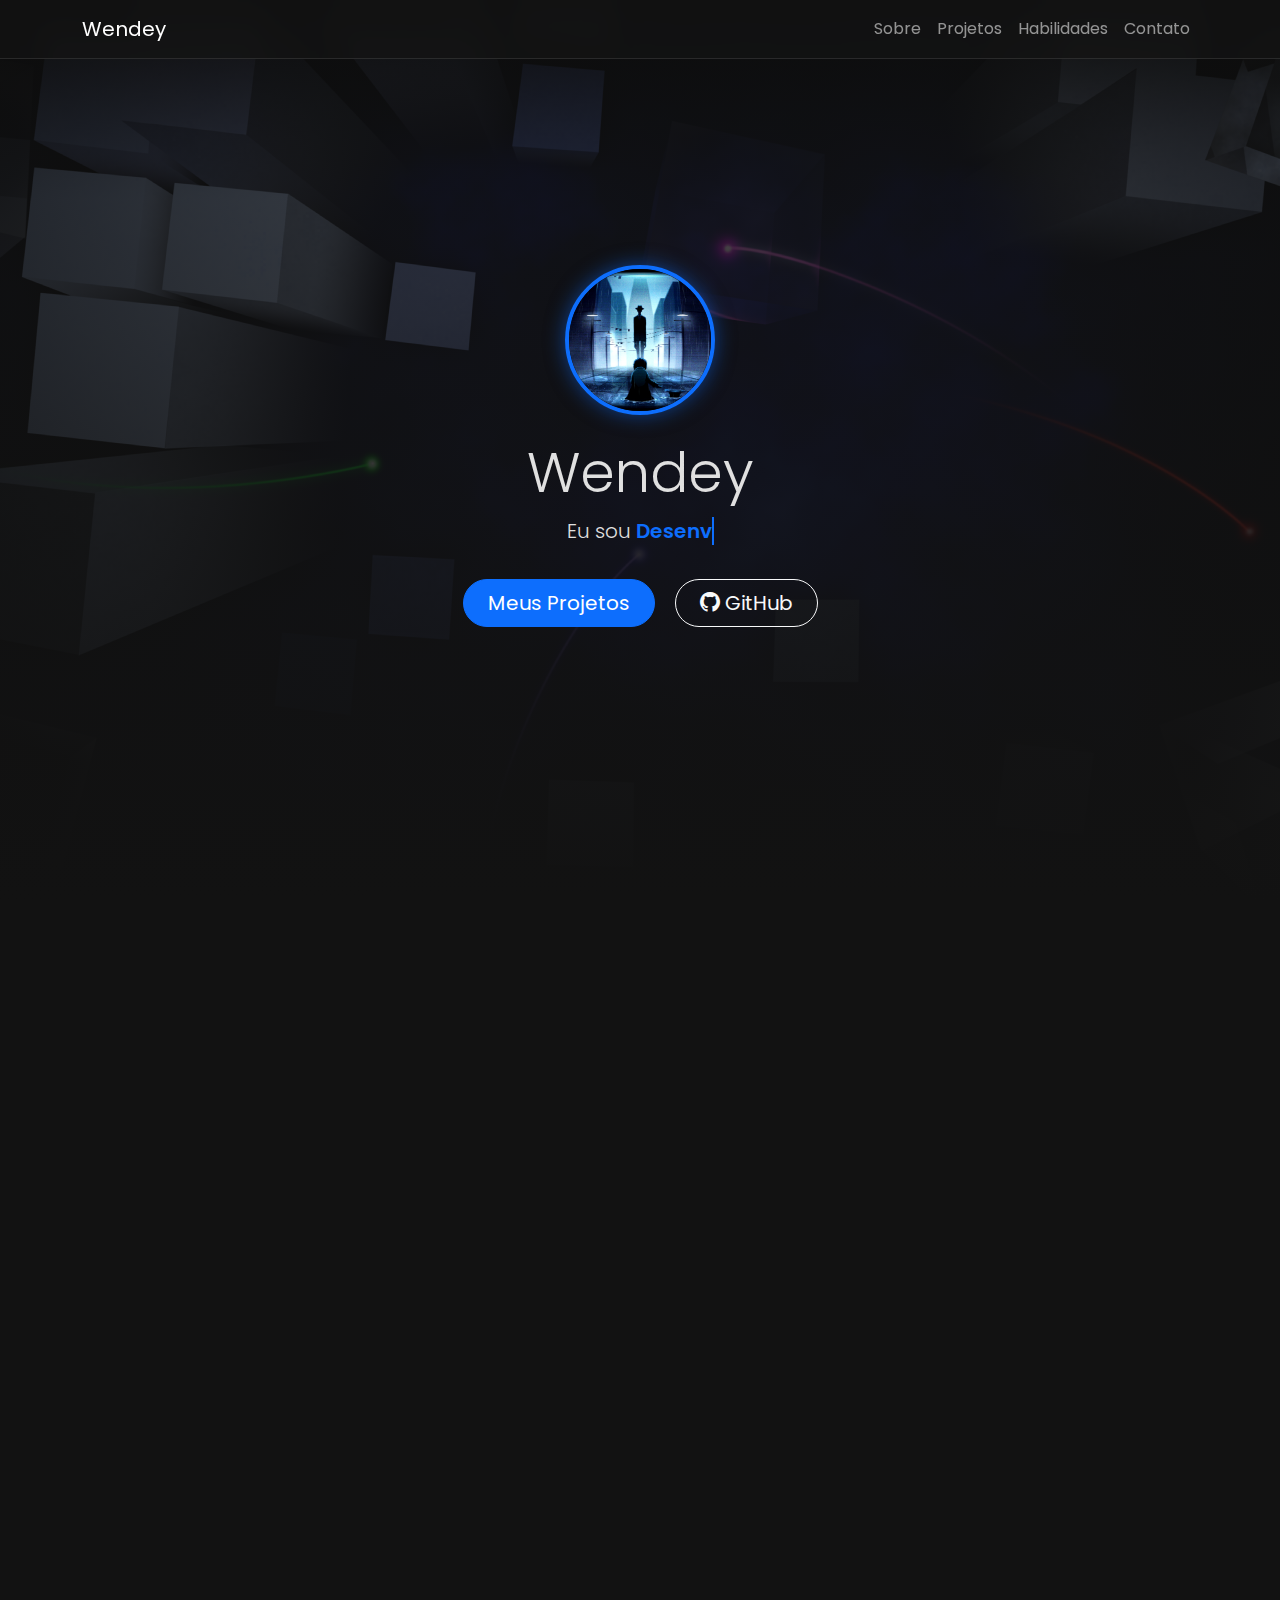
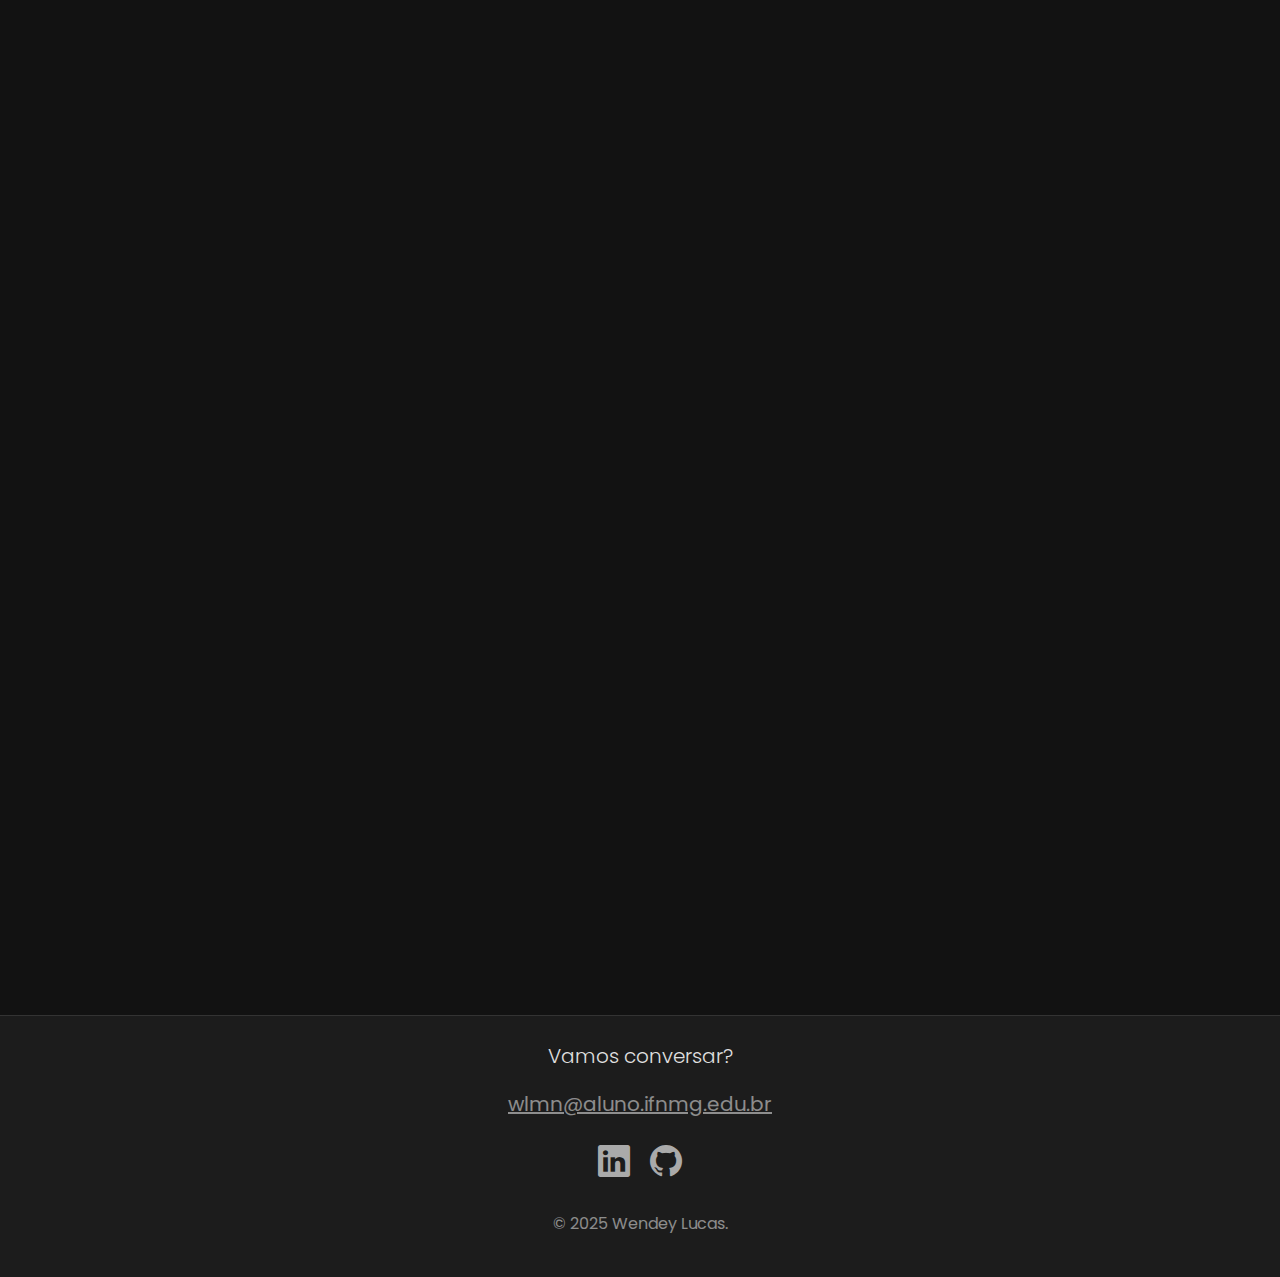
<file: index.html>
<!DOCTYPE html>
<html lang="pt-br">
<head>
    <meta charset="UTF-8">
    <meta name="viewport" content="width=device-width, initial-scale=1.0">
    <title>Meu Portfólio - Wendey Lucas</title>
    
    <link rel="preconnect" href="https://fonts.googleapis.com">
    <link rel="preconnect" href="https://fonts.gstatic.com" crossorigin>
    <link href="https://fonts.googleapis.com/css2?family=Poppins:wght@300;400;600;700&display=swap" rel="stylesheet">

    <link href="https://cdn.jsdelivr.net/npm/bootstrap@5.3.3/dist/css/bootstrap.min.css" rel="stylesheet">
    
    <link rel="stylesheet" href="https://cdn.jsdelivr.net/npm/bootstrap-icons@1.11.3/font/bootstrap-icons.min.css">
    
    <link rel="stylesheet" href="style.css">
</head>
<body>

    <nav class="navbar navbar-expand-lg navbar-dark fixed-top navbar-glass">
        <div class="container">
            <a class="navbar-brand" href="#">Wendey</a>
            <button class="navbar-toggler" type="button" data-bs-toggle="collapse" data-bs-target="#navbarNav">
                <span class="navbar-toggler-icon"></span>
            </button>
            <div class="collapse navbar-collapse" id="navbarNav">
                <ul class="navbar-nav ms-auto">
                    <li class="nav-item"><a class="nav-link" href="#sobre">Sobre</a></li>
                    <li class="nav-item"><a class="nav-link" href="#projetos">Projetos</a></li>
                    <li class="nav-item"><a class="nav-link" href="#habilidades">Habilidades</a></li>
                    <li class="nav-item"><a class="nav-link" href="#contato">Contato</a></li>
                </ul>
            </div>
        </div>
    </nav>

    <header class="hero-section d-flex align-items-center justify-content-center text-center">
        <div class="container">
            <img src="Mono.(Little.Nightmares).full.3250471.jpg" alt="Foto de Wendey" class="foto-perfil mb-4">
            <h1 class="display-4">Wendey</h1>
            <p class="lead">Eu sou <span id="typewriter" class="typewriter-text"></span></p>
            <div class="mt-4">
                <a href="#projetos" class="btn btn-primary btn-lg rounded-pill px-4 m-2">Meus Projetos</a>
                <a href="https://github.com/wlmn-a11y" target="_blank" class="btn btn-outline-light btn-lg rounded-pill px-4 m-2">
                    <i class="bi bi-github"></i> GitHub
                </a>
            </div>
        </div>
    </header>

    <main>
        <section id="sobre" class="container py-5 fade-in-section">
            <div class="row align-items-center">
                <div class="col-md-6">
                    <h2 class="display-5 mb-4">Sobre Mim</h2>
                    <p class="lead">Olá! Meu nome é Wendey Lucas, sou Estudante de Desenvolvimento Web. Gosto de jogos e de programação, e estou sempre em busca de novos aprendizados. Atualmente, estou concentrado em aprimorar minhas habilidades no desenvolvimento web.</p>
                    <a href="https://www.linkedin.com/in/wendey-lucas-martins-nunes-wlmn-b046a939b/" target="_blank" class="btn btn-outline-primary rounded-pill px-4">
                        <i class="bi bi-linkedin"></i> Meu LinkedIn
                    </a>
                </div>
                <div class="col-md-6 text-center mt-4 mt-md-0">
                    <img src ="IMG-20251208-WA0008~2.jpg" alt="Foto ilustrativa" class="img-fluid rounded-4 shadow-lg">
                </div>
            </div>
        </section>

        <section id="projetos" class="py-5 section-darker fade-in-section">
            <div class="container">
                <h2 class="text-center display-5 mb-5">Projetos Recentes</h2>
                <div class="row g-4">
                    
                    <div class="col-lg-4 col-md-6">
                        <div class="project-card">
                            <h3 class="card-title">AppLogin com Firebase</h3>
                            <p class="card-text">Um app de login e cadastro com visual moderno (glassmorphism), Bootstrap 5 e autenticação real usando Firebase.</p>
                            <div class="card-tags">
                                <span class="badge bg-primary">HTML</span>
                                <span class="badge bg-info text-dark">CSS</span>
                                <span class="badge bg-warning text-dark">JavaScript</span>
                                <span class="badge bg-danger">Firebase</span>
                            </div>
                            <a href="https://github.com/wlmn-a11y/AppLogin-Hosting" target="_blank" class="btn btn-outline-light mt-4">
                                <i class="bi bi-github"></i> Ver no GitHub
                            </a>
                        </div>
                    </div>

                    <div class="col-lg-4 col-md-6">
                        <div class="project-card">
                            <h3 class="card-title">Meu Portfólio Web</h3>
                            <p class="card-text">Meu currículo digital e portfólio de projetos, construído com HTML, CSS moderno (Dark Mode, Flexbox) e JavaScript.</p>
                            <div class="card-tags">
                                <span class="badge bg-primary">HTML</span>
                                <span class="badge bg-info text-dark">CSS</span>
                                <span class="badge bg-warning text-dark">JavaScript</span>
                            </div>
                            <a href="https://github.com/wlmn-a11y/Meu-Portf-lio-Web" target="_blank" class="btn btn-outline-light mt-4">
                                <i class="bi bi-github"></i> Ver no GitHub
                            </a>
                        </div>
                    </div>
                    
                    <div class="col-lg-4 col-md-6">
                        <div class="project-card">
                            <h3 class="card-title">Meus Certificados</h3>
                            <p class="card-text">Confira os meus certificados da semana integrada do conhecimento IFNMG.</p>
                            <div class="card-tags">
                                <span class="badge bg-primary">HTML</span>
                                <span class="badge bg-info text-dark">CSS</span>
                                <span class="badge bg-warning text-dark">JavaScript</span>
                            </div>
                            <a href="indexcertificado.html" class="btn btn-outline-light mt-4">
                                Ver Certificados
                            </a>
                        </div>
                    </div>

                </div>
            </div>
        </section>

        <section id="habilidades" class="container py-5 fade-in-section">
            <h2 class="text-center display-5 mb-5">Minhas Habilidades</h2>
            <div class="text-center" id="skill-tags">
                <span class="skill-tag">HTML5</span>
                <span class="skill-tag">CSS3</span>
                <span class="skill-tag">JavaScript (ES6+)</span>
                <span class="skill-tag">Bootstrap 5</span>
                <span class="skill-tag">SQL</span>
                <span class="skill-tag">Git & GitHub</span>
                <span class="skill-tag">Firebase</span>
                <span class="skill-tag">Supabase</span>
                <span class="skill-tag">Metodologias Ágeis</span>
                <span class="skill-tag">Design Responsivo</span>
            </div>
        </section>

    </main>

    <footer id="contato" class="text-center p-4 section-darker">
        <p class="lead mb-3">Vamos conversar?</p>
        <div class="mb-3">
            <a href="mailto:wlmn@aluno.ifnmg.edu.br" class="text-white-50 mx-2 fs-5">wlmn@aluno.ifnmg.edu.br</a>
        </div>
        <div>
            <a href="https://www.linkedin.com/in/wendey-lucas-martins-nunes-wlmn-b046a939b/" target="_blank" class="btn-social mx-2"><i class="bi bi-linkedin"></i></a>
            <a href="https://github.com/wlmn-a11y" target="_blank" class="btn-social mx-2"><i class="bi bi-github"></i></a>
        </div>
        <p class="mt-4 text-white-50">&copy; 2025 Wendey Lucas. </p>
    </footer>

    <script src="https://cdn.jsdelivr.net/npm/bootstrap@5.3.3/dist/js/bootstrap.bundle.min.js"></script>
    <script src="script.js"></script>
</body>
</html>
</file>
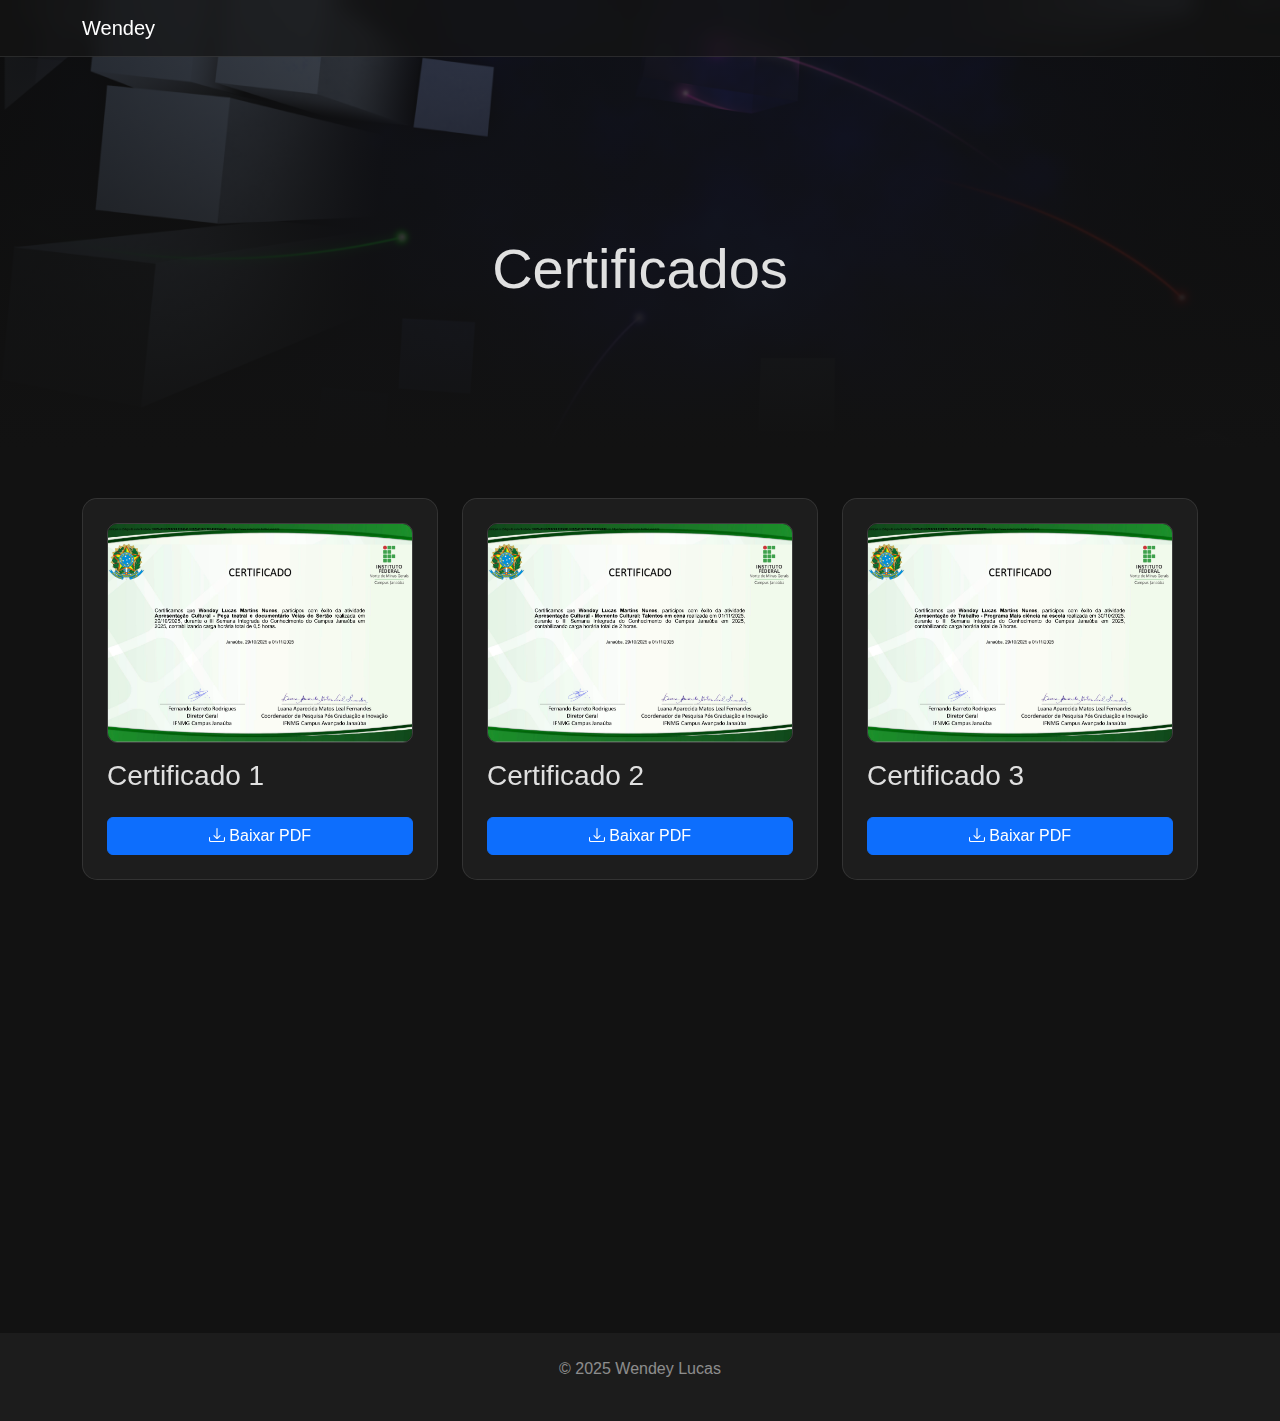
<file: indexcertificado.html>
<!DOCTYPE html>
<html lang="pt-br">
<head>
    <meta charset="UTF-8">
    <meta name="viewport" content="width=device-width, initial-scale=1.0">
    <title>Certificados - Wendey</title>

    <link href="https://cdn.jsdelivr.net/npm/bootstrap@5.3.3/dist/css/bootstrap.min.css" rel="stylesheet">
    <link rel="stylesheet" href="https://cdn.jsdelivr.net/npm/bootstrap-icons@1.11.3/font/bootstrap-icons.min.css">
    <link rel="stylesheet" href="stylecertificado.css"> </head>
<body>

    <nav class="navbar navbar-expand-lg navbar-dark fixed-top navbar-glass">
        <div class="container">
            <a class="navbar-brand" href="index.html">Wendey</a>
        </div>
    </nav>

    <header class="hero-section d-flex align-items-center justify-content-center text-center">
        <div class="container">
            <h1 class="display-4">Certificados</h1>
        </div>
    </header>

    <main class="container py-5">
        <div class="row g-4">

            <div class="col-lg-4 col-md-6 fade-in-section">
                <div class="cert-card">
                    <img src="certificados/cert1.png" class="cert-img" alt="Certificado 1"> <h3 class="mt-3">Certificado 1</h3>
                    <a href="certificados/cert1.pdf" download class="btn btn-primary w-100 mt-3">
                        <i class="bi bi-download"></i> Baixar PDF
                    </a>
                </div>
            </div>

            <div class="col-lg-4 col-md-6 fade-in-section">
                <div class="cert-card">
                    <img src="certificados/cert2.png" class="cert-img" alt="Certificado 2">
                    <h3 class="mt-3">Certificado 2</h3>
                    <a href="certificados/cert2.pdf" download class="btn btn-primary w-100 mt-3">
                        <i class="bi bi-download"></i> Baixar PDF
                    </a>
                </div>
            </div>

            <div class="col-lg-4 col-md-6 fade-in-section">
                <div class="cert-card">
                    <img src="certificados/cert3.png" class="cert-img" alt="Certificado 3">
                    <h3 class="mt-3">Certificado 3</h3>
                    <a href="certificados/cert3.pdf" download class="btn btn-primary w-100 mt-3">
                        <i class="bi bi-download"></i> Baixar PDF
                    </a>
                </div>
            </div>

            <div class="col-lg-4 col-md-6 fade-in-section">
                <div class="cert-card">
                    <img src="certificados/cert4.png" class="cert-img" alt="Certificado 4">
                    <h3 class="mt-3">Certificado 4</h3>
                    <a href="certificados/cert4.pdf" download class="btn btn-primary w-100 mt-3">
                        <i class="bi bi-download"></i> Baixar PDF
                    </a>
                </div>
            </div>

            <div class="col-lg-4 col-md-6 fade-in-section">
                <div class="cert-card">
                    <img src="certificados/cert5.png" class="cert-img" alt="Certificado 5">
                    <h3 class="mt-3">Certificado 5</h3>
                    <a href="certificados/cert5.pdf" download class="btn btn-primary w-100 mt-3">
                        <i class="bi bi-download"></i> Baixar PDF
                    </a>
                </div>
            </div>

            <div class="col-lg-4 col-md-6 fade-in-section">
                <div class="cert-card">
                    <img src="certificados/cert6.png" class="cert-img" alt="Certificado 6">
                    <h3 class="mt-3">Certificado 6</h3>
                    <a href="certificados/cert6.pdf" download class="btn btn-primary w-100 mt-3">
                        <i class="bi bi-download"></i> Baixar PDF
                    </a>
                </div>
            </div>

        </div>
    </main>

    <footer class="text-center p-4 section-darker">
        <p class="text-white-50">&copy; 2025 Wendey Lucas</p>
    </footer>

    <script src="scriptcertificado.js"></script> </body>
</html>
</file>
<file: style.css>
/* --- Configuração Global e Fontes --- */
@import url('https://fonts.googleapis.com/css2?family=Poppins:wght@300;400;600;700&display=swap');

:root {
    --bg-dark: #121212;
    --bg-light-dark: #1c1c1c;
    --text-primary: #e0e0e0;
    --text-secondary: #aaaaaa;
    --accent-color: #0d6efd; /* Cor primária do Bootstrap */
}

html {
    scroll-behavior: smooth;
}

body {
    font-family: 'Poppins', sans-serif;
    background-color: var(--bg-dark);
    color: var(--text-primary);
    line-height: 1.6;
}

h1, h2, h3, h4, h5, h6 {
    font-weight: 600;
}

/* --- Seções Alternadas --- */
.section-darker {
    background-color: var(--bg-light-dark);
}

section {
    padding: 6rem 0;
}

/* --- Navbar "Glassmorphism" --- */
.navbar-glass {
    background: rgba(20, 20, 20, 0.7); /* Fundo escuro semi-transparente */
    backdrop-filter: blur(10px); /* O efeito de desfoque */
    -webkit-backdrop-filter: blur(10px);
    border-bottom: 1px solid rgba(255, 255, 255, 0.1);
    transition: background 0.3s ease;
}

.nav-link {
    transition: color 0.2s ease;
}

.nav-link:hover {
    color: var(--accent-color) !important;
}

/* --- Seção Hero --- */
.hero-section {
    min-height: 100vh;
    background: linear-gradient(rgba(18, 18, 18, 0.7), rgba(18, 18, 18, 1)), url('vsprmxbhzaj81.png');
    background-size: cover;
    background-position: center;
    background-attachment: fixed;
}

.foto-perfil {
    width: 150px;
    height: 150px;
    object-fit: cover;
    border-radius: 50%;
    border: 4px solid var(--accent-color);
    box-shadow: 0 0 20px rgba(13, 110, 253, 0.5);
}

/* --- Efeito Máquina de Escrever (Typewriter) --- */
.typewriter-text {
    color: var(--accent-color);
    font-weight: 600;
    border-right: 2px solid var(--accent-color);
    animation: blinkCursor 0.7s infinite;
}

@keyframes blinkCursor {
    from { border-right-color: var(--accent-color); }
    to { border-right-color: transparent; }
}

/* --- Cards de Projeto (Glassmorphism) --- */
.project-card {
    background: rgba(40, 40, 40, 0.5);
    backdrop-filter: blur(5px);
    border: 1px solid rgba(255, 255, 255, 0.1);
    border-radius: 15px;
    padding: 2rem;
    height: 100%; /* Garante que os cards tenham a mesma altura */
    transition: transform 0.3s ease, box-shadow 0.3s ease;
    display: flex;
    flex-direction: column;
}

.project-card:hover {
    transform: translateY(-10px);
    box-shadow: 0 10px 30px rgba(0, 0, 0, 0.3);
}

.project-card .card-tags {
    margin-top: auto; /* Empurra os botões para o final */
    padding-top: 1rem;
}

/* --- Tags de Habilidade --- */
#skill-tags {
    display: flex;
    flex-wrap: wrap;
    justify-content: center;
    gap: 1rem;
}

.skill-tag {
    background-color: var(--bg-light-dark);
    color: var(--text-primary);
    padding: 0.75rem 1.5rem;
    border-radius: 30px;
    font-weight: 500;
    border: 1px solid rgba(255, 255, 255, 0.1);
    transition: all 0.2s ease;
}

.skill-tag:hover {
    background-color: var(--accent-color);
    color: #fff;
    transform: scale(1.05);
}

/* --- Rodapé --- */
footer {
    border-top: 1px solid rgba(255, 255, 255, 0.1);
}

.btn-social {
    color: var(--text-secondary);
    font-size: 2rem;
    transition: color 0.2s ease;
}

.btn-social:hover {
    color: var(--accent-color);
}

/* --- Animação de Fade-in no Scroll --- */
.fade-in-section {
    opacity: 0;
    transform: translateY(30px);
    transition: opacity 0.6s ease-out, transform 0.6s ease-out;
}

.fade-in-section.is-visible {
    opacity: 1;
    transform: translateY(0);
}
</file>
<file: stylecertificado.css>
:root {
    --bg-dark: #121212;
    --bg-light-dark: #1c1c1c;
    --text-primary: #e0e0e0;
    --accent-color: #0d6efd;
}

body {
    background-color: var(--bg-dark);
    color: var(--text-primary);
    font-family: 'Poppins', sans-serif;
}

.navbar-glass {
    background: rgba(20, 20, 20, 0.7);
    backdrop-filter: blur(10px);
    border-bottom: 1px solid rgba(255,255,255,0.1);
}

.hero-section {
    min-height: 50vh;
    padding-top: 6rem;
    background: linear-gradient(rgba(18, 18, 18, 0.7), rgba(18,18,18,1)), url('vsprmxbhzaj81.png');
    background-size: cover;
    background-position: center;
}

.cert-card {
    background: rgba(40, 40, 40, 0.5);
    border-radius: 15px;
    padding: 1.5rem;
    backdrop-filter: blur(8px);
    border: 1px solid rgba(255,255,255,0.1);
    transition: 0.3s ease;
}

.cert-card:hover {
    transform: translateY(-10px);
    box-shadow: 0 10px 30px rgba(0,0,0,0.4);
}

.cert-img {
    width: 100%;
    height: 220px;
    object-fit: cover;
    border-radius: 10px;
    border: 1px solid rgba(255,255,255,0.15);
}

.fade-in-section {
    opacity: 0;
    transform: translateY(30px);
    transition: 0.6s ease-out;
}

.fade-in-section.is-visible {
    opacity: 1;
    transform: translateY(0);
}

.section-darker {
    background: var(--bg-light-dark);
}
</file>
